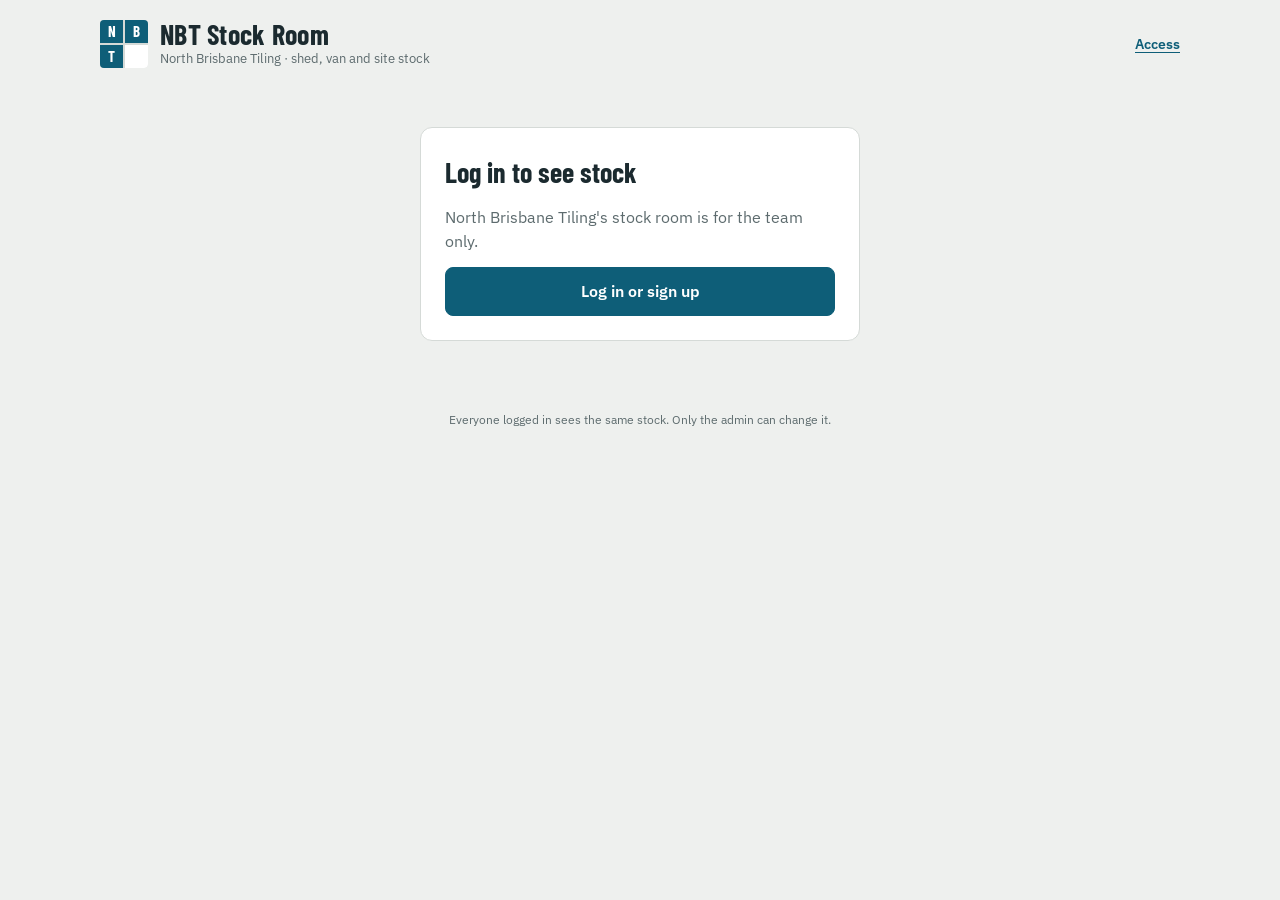
<file: index.html>
<!doctype html>
<html lang="en-AU">
<head>
<meta charset="utf-8">
<meta name="viewport" content="width=device-width,initial-scale=1,viewport-fit=cover">
<title>NBT Stock Room</title>
<meta name="robots" content="noindex">
<link rel="preconnect" href="https://fonts.googleapis.com">
<link rel="preconnect" href="https://fonts.gstatic.com" crossorigin>
<link rel="stylesheet" href="https://fonts.googleapis.com/css2?family=Barlow+Condensed:wght@600;700&family=IBM+Plex+Sans:wght@400;500;600&family=IBM+Plex+Mono:wght@500;600&display=swap">
<link rel="stylesheet" href="/style.css?v=84533cb">
</head>
<body>
<div class="wrap">
  <header>
    <div class="brand">
            <div id="mark" class="mono-mark" aria-hidden="true"><span>N</span><span>B</span><span>T</span><span></span></div>
      <div>
        <h1>NBT Stock Room</h1>
        <p>North Brisbane Tiling · shed, van and site stock</p>
      </div>
    </div>
    <div class="who"><span id="who"></span><button class="linkbtn" id="accessBtn" type="button">Access</button><button class="linkbtn" id="logoutBtn" type="button" hidden>Log out</button></div>
  </header>

  <div id="status" class="note" hidden></div>
  <div id="gate" class="gate"><h2>Loading…</h2></div>
  <div id="app" hidden style="display:contents">

  <div class="locs" id="locs" role="toolbar" aria-label="Choose location"></div>

  <div class="strip">
    <div><small>Products</small><b id="sTotal">–</b></div>
    <div><small>In stock</small><b id="sOk">–</b></div>
    <div class="w"><small>Running low</small><b id="sLow">–</b></div>
    <div class="x"><small>Out of stock</small><b id="sOut">–</b></div>
  </div>

  <div class="toolbar">
    <input id="q" class="search" type="search" placeholder="Search grout, silicone, 20 kg…" aria-label="Search stock">
    <button id="addBtn" class="btn primary" type="button" hidden>+ Add product</button>
    <button id="sitesBtn" class="btn" type="button" hidden>Manage sites</button>
      </div>
  <div class="chips" id="chips" role="toolbar" aria-label="Filter by category"></div>

  <div id="board" class="board" hidden></div>
  <div id="empty" class="empty">
    <h2>Loading stock…</h2>
    <p>Glue, grout, silicone, sand, epoxy and waterproofing for the shed, van and every site will show here.</p>
  </div>

  <section>
    <h2>Recent changes</h2>
    <ul class="log" id="log"><li><span class="txt">No changes recorded yet.</span></li></ul>
  </section>

  </div>
  <p class="foot">Everyone logged in sees the same stock. Only the admin can change it.</p>
</div>

<!-- Product -->
<dialog id="dlg"><form class="dlg" id="form" method="dialog">
  <h2 id="dlgTitle">Add product</h2>
  <label>Product name<input id="fName" required maxlength="80" placeholder="e.g. Mapei Ultracolor Plus FA grout 5 kg"></label>
  <div class="grid2">
    <label>Category<select id="fCat"></select></label>
    <label>Unit<select id="fUnit">
      <option>bags</option><option>tubes</option><option>buckets</option><option>kits</option><option>litres</option><option>boxes</option><option>rolls</option><option>m²</option><option>each</option>
    </select></label>
    <label>Sub-type is called<select id="fVL"><option>Colour</option><option>Size</option><option>Type</option><option>Finish</option></select></label>
    <label>Reorder each one at<input id="fMin" type="number" inputmode="decimal" min="0" step="any" value="2" required></label>
  </div>
  <fieldset style="display:flex;flex-direction:column"><legend id="vLegend">Colours</legend>
    <div class="vedit" id="vEdit"></div>
    <div class="addv"><input id="vNew" maxlength="40" placeholder="e.g. 113 Cement Grey" aria-label="New sub-type name"><button type="button" class="btn" id="vAdd">+ Add</button></div>
    <p style="margin:0;font-size:13px;color:var(--muted)">Leave empty if this product has no colours or sizes. Counts are set on the product card.</p>
  </fieldset>
  <label>Notes<textarea id="fNotes" rows="2" maxlength="300" placeholder="Supplier, batch no., anything the team should know"></textarea></label>
  <div id="delConfirm" class="confirm" hidden>Delete this product and all its stock?
    <button type="button" class="btn danger solid" id="delYes">Delete</button>
    <button type="button" class="btn" id="delNo">Keep</button></div>
  <div class="row">
    <button type="button" class="btn danger spacer" id="delBtn" hidden>Delete</button>
    <button type="button" class="btn" id="cancelBtn">Cancel</button>
    <button type="submit" class="btn primary" id="saveBtn">Save</button>
  </div>
</form></dialog>

<!-- Update stock -->
<dialog id="stDlg"><form class="dlg" id="stForm" method="dialog">
  <h2>Update stock</h2>
  <p id="stItem"></p>
  <div id="stGrid" class="stgrid"></div>
  <p id="stMsg" style="color:var(--bad)"></p>
  <div class="row">
    <button type="button" class="btn" id="stCancel">Cancel</button>
    <button type="submit" class="btn primary" id="stSave">Save counts</button>
  </div>
</form></dialog>

<!-- Move -->
<dialog id="mvDlg"><form class="dlg" id="mvForm" method="dialog">
  <h2>Move stock</h2>
  <p id="mvItem"></p>
  <label id="mvVarL">Colour<select id="mvVar"></select></label>
  <div class="grid2">
    <label>From<select id="mvFrom"></select></label>
    <label>To<select id="mvTo"></select></label>
  </div>
  <label>How many<input id="mvQty" type="number" inputmode="decimal" min="0" step="any" value="1" required></label>
  <p id="mvHint"></p>
  <div class="row">
    <button type="button" class="btn" id="mvCancel">Cancel</button>
    <button type="submit" class="btn primary" id="mvSave">Move</button>
  </div>
</form></dialog>

<!-- Sites -->
<dialog id="siteDlg"><div class="dlg">
  <h2>Manage sites</h2>
  <p>Shed and Van stay as main locations. Add a site when a job starts and remove it when the stock is gone.</p>
  <ul class="sitelist" id="siteList"></ul>
  <form id="siteForm" class="row" style="justify-content:stretch">
    <input id="siteName" maxlength="50" placeholder="New site, e.g. 12 Smith St, North Lakes" aria-label="New site name" style="flex:1 1 200px;min-width:0;padding:12px 14px;border:1px solid var(--grout);border-radius:var(--r);background:var(--bg);font-size:16px">
    <button class="btn primary" type="submit">Add site</button>
  </form>
  <p id="siteMsg"></p>
  <div class="row"><button class="btn" type="button" id="siteClose">Done</button></div>
</div></dialog>

<!-- Access -->
<dialog id="accDlg"><div class="dlg">
  <h2>Access &amp; login</h2>
  <p id="accWho"></p>
  <p>Everyone logs in on this site with their own email and password. Team members create an account with <b>Sign up</b>, then they can see live stock.</p>
  <p>Only the admin can add, change, move or delete stock. To make someone else an admin, ask for it to be set up for their account.</p>
  <div class="row"><button class="btn primary" type="button" id="accClose">Got it</button></div>
</div></dialog>

<script type="module" src="/app.js?v=84533cb"></script>
</body>
</html>
</file>
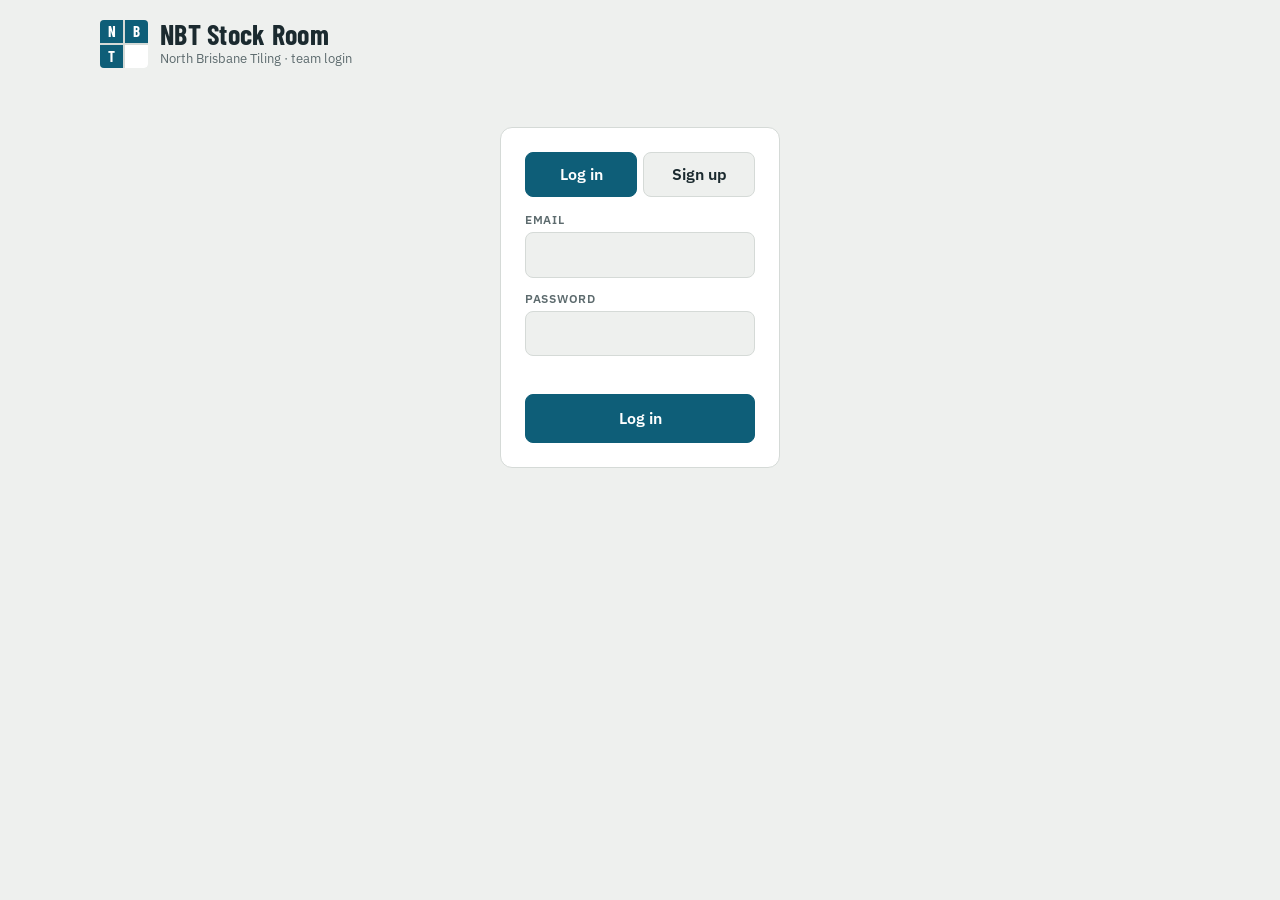
<file: login.html>
<!doctype html>
<html lang="en-AU">
<head>
<meta charset="utf-8">
<meta name="viewport" content="width=device-width,initial-scale=1,viewport-fit=cover">
<title>Log in · NBT Stock Room</title>
<meta name="robots" content="noindex">
<link rel="preconnect" href="https://fonts.googleapis.com">
<link rel="preconnect" href="https://fonts.gstatic.com" crossorigin>
<link rel="stylesheet" href="https://fonts.googleapis.com/css2?family=Barlow+Condensed:wght@600;700&family=IBM+Plex+Sans:wght@400;500;600&family=IBM+Plex+Mono:wght@500;600&display=swap">
<link rel="stylesheet" href="/style.css?v=84533cb">
</head>
<body>
<div class="wrap">
  <header>
    <div class="brand">
      <div class="mono-mark" aria-hidden="true"><span>N</span><span>B</span><span>T</span><span></span></div>
      <div><h1>NBT Stock Room</h1><p>North Brisbane Tiling · team login</p></div>
    </div>
  </header>
  <div class="gate">
    <div class="tabs2" role="tablist">
      <button type="button" id="tIn" aria-pressed="true">Log in</button>
      <button type="button" id="tUp" aria-pressed="false">Sign up</button>
    </div>
    <form id="fIn" novalidate>
      <label>Email<input id="inEmail" name="email" type="email" autocomplete="email" required></label>
      <label>Password<input id="inPass" name="password" type="password" autocomplete="current-password" required></label>
      <p class="err" data-err></p>
      <button class="btn primary" type="submit">Log in</button>
    </form>
    <form id="fUp" novalidate hidden>
      <div class="grid2">
        <label>First name<input id="upFirst" name="firstName" autocomplete="given-name" required></label>
        <label>Last name<input id="upLast" name="lastName" autocomplete="family-name"></label>
      </div>
      <label>Email<input id="upEmail" name="email" type="email" autocomplete="email" required></label>
      <label>Choose a password<input id="upPass" name="password" type="password" autocomplete="new-password" minlength="6" required></label>
      <p class="err" data-err></p>
      <button class="btn primary" type="submit">Create account</button>
    </form>
    <form id="fCode" novalidate hidden>
      <p>We emailed you a code. Enter it to finish signing up.</p>
      <label>Code<input id="code" name="code" inputmode="numeric" autocomplete="one-time-code" required></label>
      <p class="err" data-err></p>
      <button class="btn primary" type="submit">Confirm</button>
    </form>
    <div id="approval" hidden><p>Thanks. Your account is waiting for the admin to approve it. You'll be able to log in once it's approved.</p></div>
  </div>
</div>
<script type="module" src="/login.js?v=84533cb"></script>
</body>
</html>
</file>
<file: style.css>
[hidden]{display:none!important}
html{color-scheme:light}
body{margin:0;font-size:16px;-webkit-text-size-adjust:100%}
img{max-width:100%}
:root{padding-top:env(safe-area-inset-top,0px);padding-bottom:env(safe-area-inset-bottom,0px)}

/* Layout: a store-room board — location tabs (Shed, Van, sites) on top, stock cards laid like tiles on a grout grid, activity log below. */
:root{
  --bg:#EEF0EE; --surface:#FFFFFF; --grout:#D5DAD7; --ink:#1B2A2F; --muted:#5D6B6E;
  --accent:#0E5E78; --accent-ink:#FFFFFF; --accent-soft:#DCEBF0;
  --ok:#2E7D4F; --ok-soft:#E1F1E7; --warn:#A86500; --warn-soft:#FBEFD9; --bad:#B3261E; --bad-soft:#F8E1DF;
  --display:"Barlow Condensed","Arial Narrow",Arial,sans-serif;
  --body:"IBM Plex Sans",system-ui,-apple-system,"Segoe UI",sans-serif;
  --mono:"IBM Plex Mono",ui-monospace,Menlo,Consolas,monospace;
  --r:8px;
}
@media (prefers-color-scheme:dark){:root:not([data-theme="light"]){
  --bg:#121A1D; --surface:#1A2528; --grout:#2A383C; --ink:#E6ECEC; --muted:#93A3A6;
  --accent:#5DB4D2; --accent-ink:#08242E; --accent-soft:#163543;
  --ok:#6BC891; --ok-soft:#173125; --warn:#E6A94A; --warn-soft:#3A2A12; --bad:#F08A80; --bad-soft:#3E1C1A; color-scheme:dark}}
:root[data-theme="dark"]{
  --bg:#121A1D; --surface:#1A2528; --grout:#2A383C; --ink:#E6ECEC; --muted:#93A3A6;
  --accent:#5DB4D2; --accent-ink:#08242E; --accent-soft:#163543;
  --ok:#6BC891; --ok-soft:#173125; --warn:#E6A94A; --warn-soft:#3A2A12; --bad:#F08A80; --bad-soft:#3E1C1A; color-scheme:dark}
*{box-sizing:border-box}
body{background:var(--bg);color:var(--ink);font-family:var(--body);font-size:16px;line-height:1.45;
  padding-left:max(16px,env(safe-area-inset-left,0px));padding-right:max(16px,env(safe-area-inset-right,0px));padding-block:0 56px}
.wrap{max-width:1080px;margin:0 auto;display:flex;flex-direction:column;gap:18px}
button,input,select,textarea{font:inherit;color:inherit}
button{cursor:pointer}
:focus-visible{outline:2px solid var(--accent);outline-offset:2px}

header{display:flex;align-items:center;justify-content:space-between;gap:12px;flex-wrap:wrap;padding-top:20px}
.brand{display:flex;align-items:center;gap:12px;min-width:0}
.logo{height:48px;max-width:160px;object-fit:contain;display:block}
.mono-mark{width:48px;height:48px;display:grid;grid-template-columns:1fr 1fr;grid-template-rows:1fr 1fr;gap:2px;background:var(--grout);border-radius:4px;overflow:hidden;flex:none}
.mono-mark span{background:var(--accent);color:var(--accent-ink);display:grid;place-items:center;font-family:var(--display);font-weight:700;font-size:15px}
.mono-mark span:nth-child(4){background:var(--surface)}
.brand h1{font-family:var(--display);font-weight:700;font-size:28px;line-height:1;margin:0;letter-spacing:.01em}
.brand p{margin:2px 0 0;color:var(--muted);font-size:13px}
.who{display:flex;align-items:center;gap:8px;font-size:14px;color:var(--muted)}
.who img{width:30px;height:30px;border-radius:50%}
.role{font-size:11px;text-transform:uppercase;letter-spacing:.08em;font-weight:600;padding:4px 9px;border-radius:99px;background:var(--accent-soft);color:var(--accent)}
.role.view{background:var(--grout);color:var(--muted)}
.linkbtn{background:none;border:0;padding:4px 0;color:var(--accent);font-weight:600;font-size:14px;text-decoration:underline;text-underline-offset:3px}

/* Location tabs */
.locs{display:flex;gap:8px;overflow-x:auto;padding:2px 0 4px;scrollbar-width:none}
.loc{flex:none;display:flex;flex-direction:column;align-items:flex-start;gap:2px;padding:10px 16px;min-width:104px;border-radius:var(--r);border:2px solid var(--grout);background:var(--surface);text-align:left}
.loc b{font-family:var(--display);font-size:20px;font-weight:700;line-height:1}
.loc small{font-size:12px;color:var(--muted)}
.loc[aria-pressed="true"]{border-color:var(--accent);background:var(--accent-soft)}
.loc.add{border-style:dashed;justify-content:center;color:var(--accent);font-weight:600}

.strip{display:grid;grid-template-columns:repeat(4,1fr);gap:1px;background:var(--grout);border:1px solid var(--grout);border-radius:var(--r);overflow:hidden}
.strip div{background:var(--surface);padding:12px 14px;min-width:0}
.strip b{display:block;font-family:var(--mono);font-size:24px;font-weight:600;font-variant-numeric:tabular-nums}
.strip small{font-size:11px;text-transform:uppercase;letter-spacing:.08em;color:var(--muted);font-weight:600}
.strip .w b{color:var(--warn)} .strip .x b{color:var(--bad)}
@media (max-width:560px){.strip{grid-template-columns:repeat(2,1fr)}}

.toolbar{display:flex;gap:10px;flex-wrap:wrap;align-items:center}
.search{flex:1 1 220px;min-width:0;padding:12px 14px;border:1px solid var(--grout);border-radius:var(--r);background:var(--surface)}
.btn{padding:12px 16px;border-radius:var(--r);border:1px solid var(--grout);background:var(--surface);font-weight:600}
.btn.primary{background:var(--accent);color:var(--accent-ink);border-color:var(--accent)}
.btn.danger{color:var(--bad);border-color:var(--bad)}
.btn.danger.solid{background:var(--bad);color:var(--surface)}
.btn:disabled{opacity:.5;cursor:not-allowed}
.chips{display:flex;gap:6px;overflow-x:auto;padding-bottom:2px;scrollbar-width:none}
.chip{flex:none;padding:8px 13px;border-radius:99px;border:1px solid var(--grout);background:var(--surface);font-size:14px;font-weight:500;white-space:nowrap}
.chip[aria-pressed="true"]{background:var(--ink);color:var(--bg);border-color:var(--ink)}
.chip.lowf[aria-pressed="true"]{background:var(--warn);border-color:var(--warn);color:var(--surface)}

.note{padding:12px 14px;border-radius:var(--r);background:var(--accent-soft);font-size:14px}
.note.err{background:var(--bad-soft)}

.board{display:grid;grid-template-columns:repeat(auto-fill,minmax(260px,1fr));gap:2px;background:var(--grout);border:2px solid var(--grout);border-radius:var(--r);overflow:hidden}
.tile{background:var(--surface);padding:14px 14px 14px 18px;display:flex;flex-direction:column;gap:10px;min-width:0;position:relative}
.tile::before{content:"";position:absolute;left:0;top:0;bottom:0;width:5px;background:var(--ok)}
.tile.low::before{background:var(--warn)} .tile.out::before{background:var(--bad)}
.t-head{display:flex;justify-content:space-between;gap:8px;align-items:flex-start}
.t-name{font-weight:600;font-size:16px;margin:0;overflow-wrap:anywhere}
.t-cat{font-size:11px;text-transform:uppercase;letter-spacing:.08em;color:var(--muted);font-weight:600}
.pill{flex:none;font-size:11px;font-weight:600;padding:3px 8px;border-radius:99px;background:var(--ok-soft);color:var(--ok)}
.low .pill{background:var(--warn-soft);color:var(--warn)} .out .pill{background:var(--bad-soft);color:var(--bad)}
.t-qty{display:flex;align-items:center;gap:10px}
.t-qty .n{font-family:var(--mono);font-size:32px;font-weight:600;line-height:1;font-variant-numeric:tabular-nums}
.t-qty .u{color:var(--muted);font-size:13px;line-height:1.3}
.step{margin-left:auto;display:flex;gap:8px}
.step button{width:46px;height:46px;border-radius:var(--r);border:1px solid var(--grout);background:var(--bg);font-family:var(--mono);font-size:22px;font-weight:600;line-height:1}
.split{display:flex;flex-wrap:wrap;gap:6px}
.split span{font-size:12px;padding:3px 8px;border-radius:4px;background:var(--bg);font-variant-numeric:tabular-nums}
.split span b{font-family:var(--mono);font-weight:600}
.t-foot{display:flex;justify-content:space-between;align-items:center;gap:8px;font-size:12px;color:var(--muted);flex-wrap:wrap}
.t-act{display:flex;gap:14px}
.t-act button{background:none;border:0;padding:6px 0;color:var(--accent);font-weight:600;font-size:14px}
.empty{background:var(--surface);border:2px dashed var(--grout);border-radius:var(--r);padding:28px 20px;text-align:center;display:flex;flex-direction:column;gap:10px;align-items:center}
.empty h2{font-family:var(--display);font-size:24px;margin:0}
.empty p{margin:0;color:var(--muted);max-width:46ch}

section h2{font-family:var(--display);font-weight:700;font-size:21px;margin:0 0 8px;letter-spacing:.02em}
.log{list-style:none;margin:0;padding:0;background:var(--surface);border:1px solid var(--grout);border-radius:var(--r)}
.log li{display:flex;gap:10px;padding:10px 14px;border-top:1px solid var(--grout);font-size:14px;align-items:baseline;flex-wrap:wrap}
.log li:first-child{border-top:0}
.log .d{font-family:var(--mono);font-weight:600;min-width:52px}
.log .d.up{color:var(--ok)} .log .d.down{color:var(--bad)} .log .d.mv{color:var(--accent)}
.log .txt{flex:1 1 180px;min-width:0}
.log time{color:var(--muted);font-size:12px}

dialog{border:0;border-radius:12px;padding:0;width:min(520px,calc(100vw - 32px));max-height:calc(100vh - 48px);background:var(--surface);color:var(--ink)}
dialog::backdrop{background:rgba(10,20,24,.5)}
.dlg{padding:18px;display:flex;flex-direction:column;gap:12px}
.dlg h2{font-family:var(--display);font-size:25px;margin:0}
.dlg p{margin:0;color:var(--muted);font-size:14px}
.grid2{display:grid;grid-template-columns:1fr 1fr;gap:10px}
@media (max-width:440px){.grid2{grid-template-columns:1fr}}
label{display:flex;flex-direction:column;gap:4px;font-size:12px;font-weight:600;color:var(--muted);text-transform:uppercase;letter-spacing:.06em;min-width:0}
label input,label select,label textarea{text-transform:none;letter-spacing:0;font-weight:400;font-size:16px;color:var(--ink);padding:10px 12px;border:1px solid var(--grout);border-radius:var(--r);background:var(--bg);width:100%}
fieldset{border:1px solid var(--grout);border-radius:var(--r);padding:10px 12px 12px;margin:0;display:grid;grid-template-columns:repeat(auto-fill,minmax(130px,1fr));gap:10px}
legend{font-size:12px;font-weight:600;color:var(--muted);text-transform:uppercase;letter-spacing:.06em;padding:0 4px}
.row{display:flex;gap:8px;justify-content:flex-end;flex-wrap:wrap}
.row .spacer{margin-right:auto}
.confirm{background:var(--bad-soft);padding:10px 12px;border-radius:var(--r);font-size:14px;display:flex;gap:8px;align-items:center;flex-wrap:wrap}
.sitelist{list-style:none;margin:0;padding:0;display:flex;flex-direction:column;gap:8px}
.sitelist li{display:flex;gap:8px;align-items:center}
.sitelist input{flex:1;min-width:0;padding:10px 12px;border:1px solid var(--grout);border-radius:var(--r);background:var(--bg);font-size:16px}
.steps{margin:0;padding-left:20px;display:flex;flex-direction:column;gap:6px;font-size:15px}
.vars{display:flex;flex-direction:column;border:1px solid var(--grout);border-radius:var(--r);overflow:hidden}
.vr{display:flex;align-items:center;gap:8px;padding:8px 10px;border-top:1px solid var(--grout);min-width:0}
.vr:first-child{border-top:0}
.vr .vn{flex:1 1 auto;min-width:0;font-weight:600;font-size:14px;overflow-wrap:anywhere}
.vr .vn small{display:block;font-weight:400;color:var(--muted);font-size:12px}
.vr .vq{font-family:var(--mono);font-size:20px;font-weight:600;font-variant-numeric:tabular-nums;min-width:44px;text-align:right;background:none;border:0;padding:4px 2px}
.vr button.vq{border-bottom:1px dashed var(--muted);border-radius:0}
.vr input.vq{width:70px;border:1px solid var(--accent);border-radius:6px;background:var(--bg)}
.vr .dot{width:8px;height:8px;border-radius:50%;flex:none;background:var(--ok)}
.vr.low .dot{background:var(--warn)} .vr.out .dot{background:var(--bad)}
.vr .step button{width:40px;height:40px;font-size:20px}
.addv{display:flex;gap:8px}
.addv input{flex:1;min-width:0;padding:9px 10px;border:1px solid var(--grout);border-radius:var(--r);background:var(--bg);font-size:15px}
.addv button{padding:9px 12px}
.vedit{display:flex;flex-direction:column;gap:8px}
.vedit .r{display:flex;gap:8px;align-items:center}
.vedit .r input{flex:1;min-width:0;padding:10px 12px;border:1px solid var(--grout);border-radius:var(--r);background:var(--bg);font-size:16px}
.vedit .r small{color:var(--muted);font-size:12px;white-space:nowrap}
.foot{font-size:12px;color:var(--muted);text-align:center}

.gate{max-width:440px;margin:40px auto;background:var(--surface);border:1px solid var(--grout);border-radius:12px;padding:24px;display:flex;flex-direction:column;gap:14px}
.gate h2{font-family:var(--display);font-size:28px;margin:0}
.gate p{margin:0;color:var(--muted)}
.gate form{display:flex;flex-direction:column;gap:12px}
.gate .err{color:var(--bad);font-size:14px;min-height:1em}
.tabs2{display:flex;gap:6px}
.tabs2 button{flex:1;padding:10px;border-radius:var(--r);border:1px solid var(--grout);background:var(--bg);font-weight:600}
.tabs2 button[aria-pressed="true"]{background:var(--accent);color:var(--accent-ink);border-color:var(--accent)}
a{color:var(--accent)}

.stgrid{display:flex;flex-direction:column;gap:12px;max-height:55vh;overflow-y:auto}
.stgroup{border:1px solid var(--grout);border-radius:var(--r);padding:10px 12px;display:flex;flex-direction:column;gap:8px}
.stgroup h3{margin:0;font-size:15px}
.strow{display:flex;align-items:center;gap:8px}
.strow span{flex:1;min-width:0;font-size:14px}
.strow input{width:84px;padding:10px;border:1px solid var(--grout);border-radius:var(--r);background:var(--bg);font-family:var(--mono);font-size:18px;text-align:right}
.strow button{width:44px;height:44px;border-radius:var(--r);border:1px solid var(--grout);background:var(--bg);font-family:var(--mono);font-size:20px;font-weight:600}
.btn.small{padding:8px 12px;font-size:14px}
.hint{font-size:12px;color:var(--muted)}
</file>
